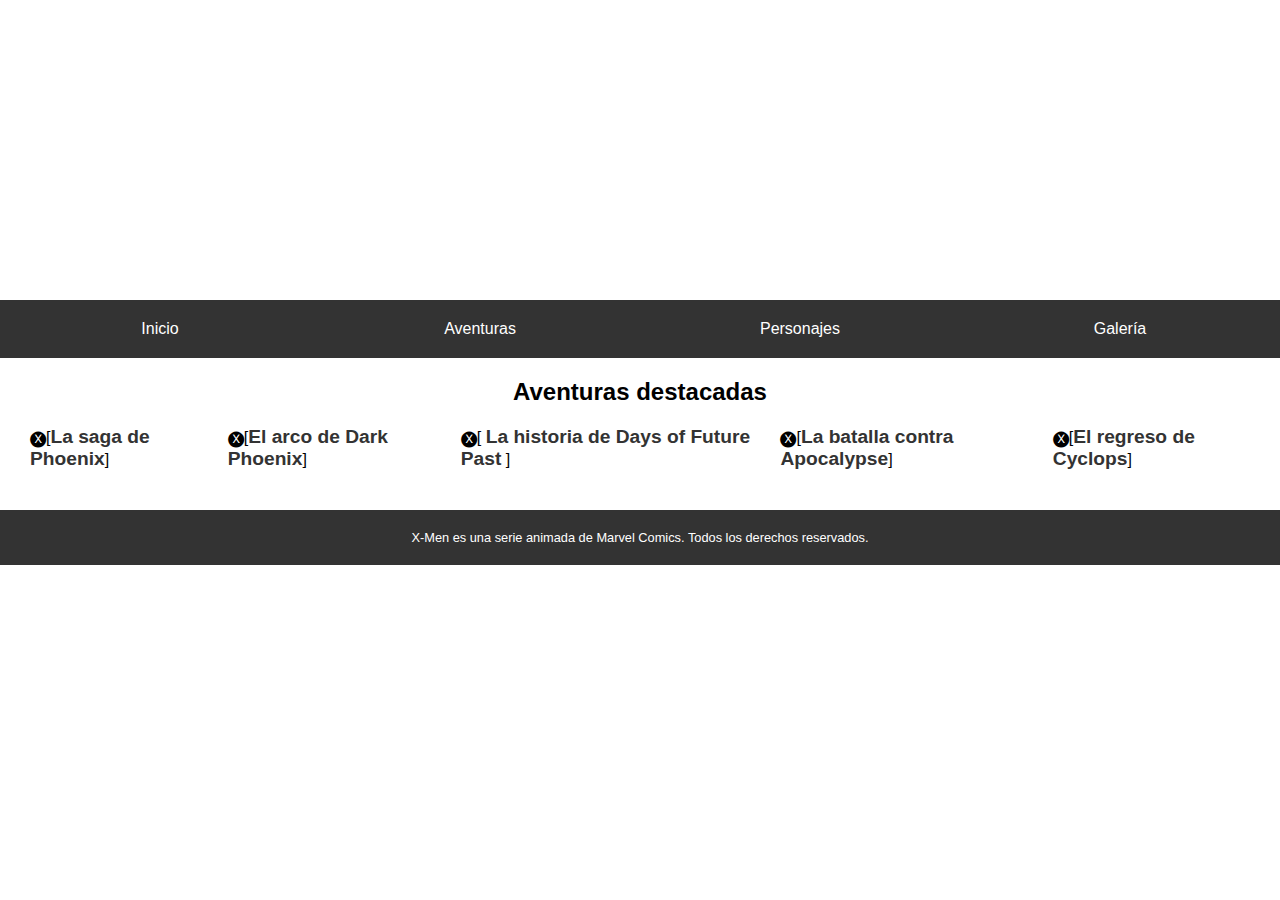
<file: DESARROLLO_WEB/CSS/2.Reto pseudo/index.html>
<!DOCTYPE html>
<html>
  <head>
    <title>Aventuras de los X-Men</title>
    <link rel="stylesheet" href="style.css" />
  </head>
  <body>
    <header>
      <h1>Aventuras de los X-Men</h1>
    </header>
    <nav>
      <ul>
        <li><a href="#">Inicio</a></li>
        <li><a href="#">Aventuras</a></li>
        <li><a href="#">Personajes</a></li>
        <li><a href="#">Galería</a></li>
      </ul>
    </nav>
    <main>
      <section>
        <h2>Aventuras destacadas</h2>
        <ul>
          <li><a class="href" href="#">La saga de Phoenix</a></li>
          <li><a class="href" href="#">El arco de Dark Phoenix</a></li>
          <li>
            <a class="href" href="#">La historia de Days of Future Past</a>
          </li>
          <li><a class="href" href="#">La batalla contra Apocalypse</a></li>
          <li><a class="href" href="#">El regreso de Cyclops</a></li>
        </ul>
      </section>
    </main>
    <footer>
      <p>
        X-Men es una serie animada de Marvel Comics. Todos los derechos
        reservados.
      </p>
    </footer>
  </body>
</html>
</file>
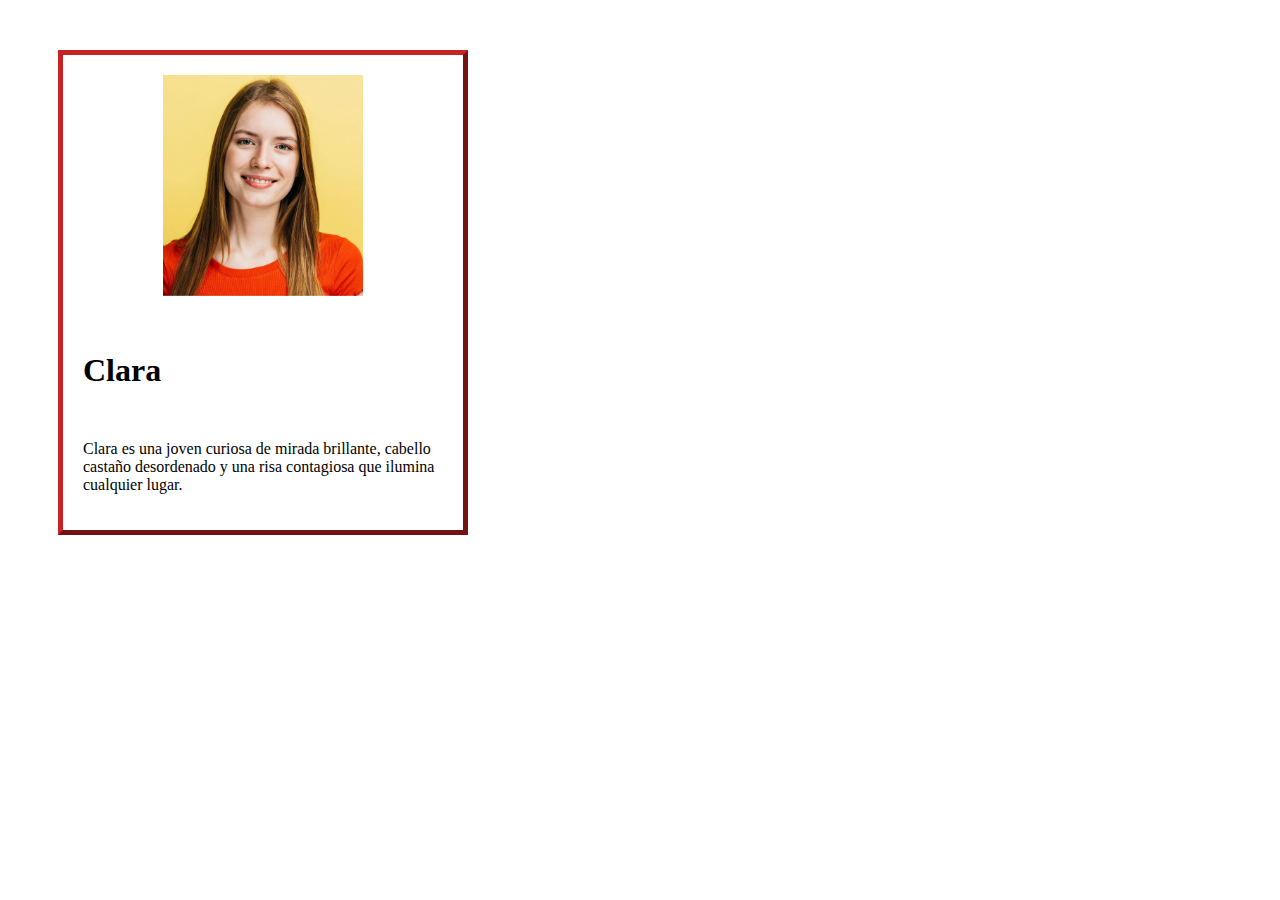
<file: DESARROLLO_WEB/CSS/3.Reto Box/index.html>
<!DOCTYPE html>
<html lang="en">
  <head>
    <meta charset="UTF-8" />
    <meta name="viewport" content="width=device-width, initial-scale=1.0" />
    <link rel="stylesheet" href="./styles.css" />
    <title>Document</title>
  </head>
  <body>
    <!--
    - Una imagen de perfil (puedes usar cualquier imagen de placeholder). Un nombre.Una breve descripción.
    -->
    <div class="div">
      <img id="image" width="200px" src="./foto_cv_lc_es_7.jpg" alt="Clara" />
      <h1 id="name">Clara</h1>
      <p id="description">
        Clara es una joven curiosa de mirada brillante, cabello castaño
        desordenado y una risa contagiosa que ilumina cualquier lugar.
      </p>
    </div>
  </body>
</html>
</file>
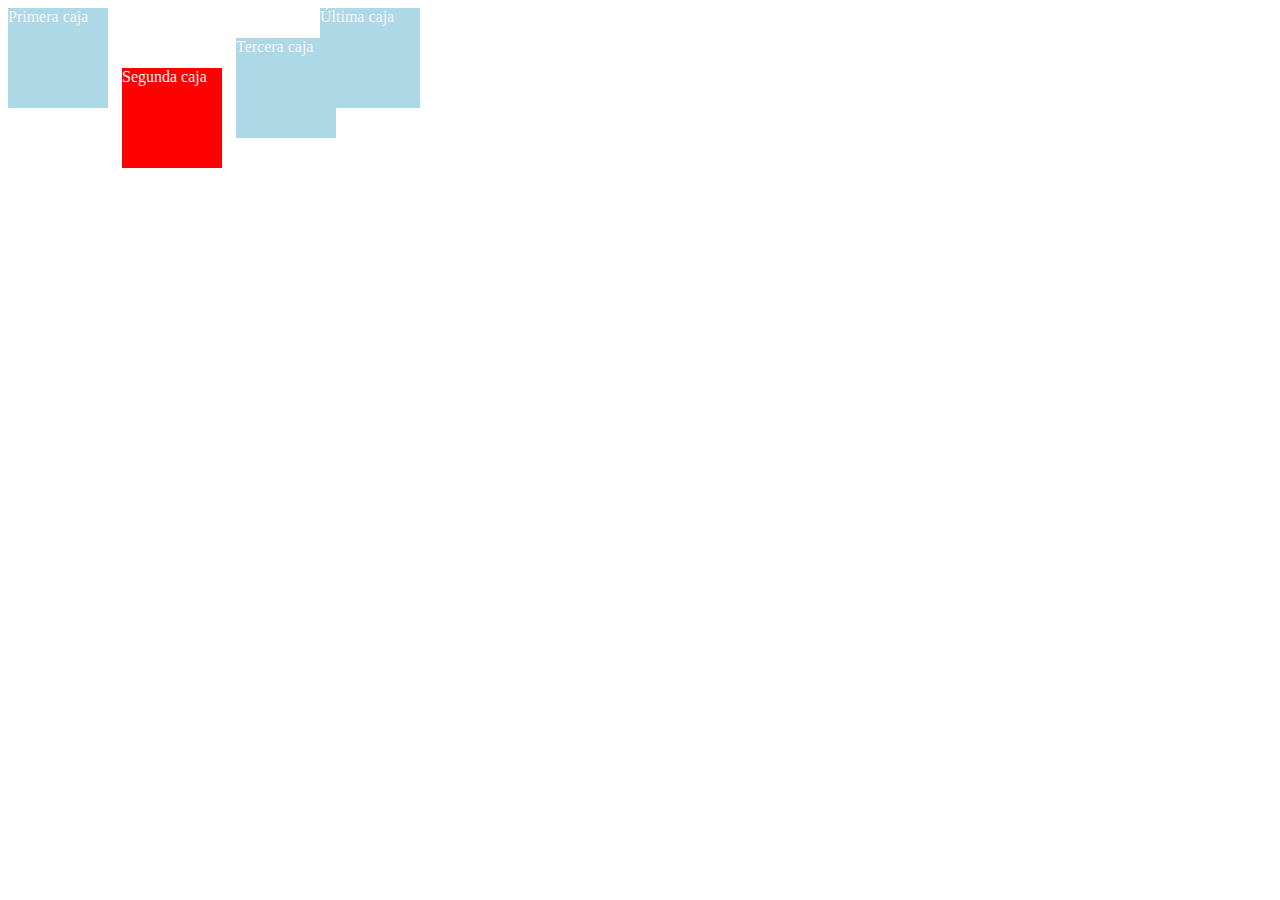
<file: DESARROLLO_WEB/CSS/4.PracticaPosition/index.html>
<!DOCTYPE html>
<html lang="en">
  <head>
    <meta charset="UTF-8" />
    <meta name="viewport" content="width=device-width, initial-scale=1.0" />
    <link rel="stylesheet" href="./styles.css" />
    <title>Document</title>
  </head>
  <body>
    <div class="box" id="one">Primera caja</div>
    <div class="box" id="two">Segunda caja</div>
    <div class="box" id="three">Tercera caja</div>
    <div class="box" id="four">Última caja</div>
  </body>
</html>
</file>
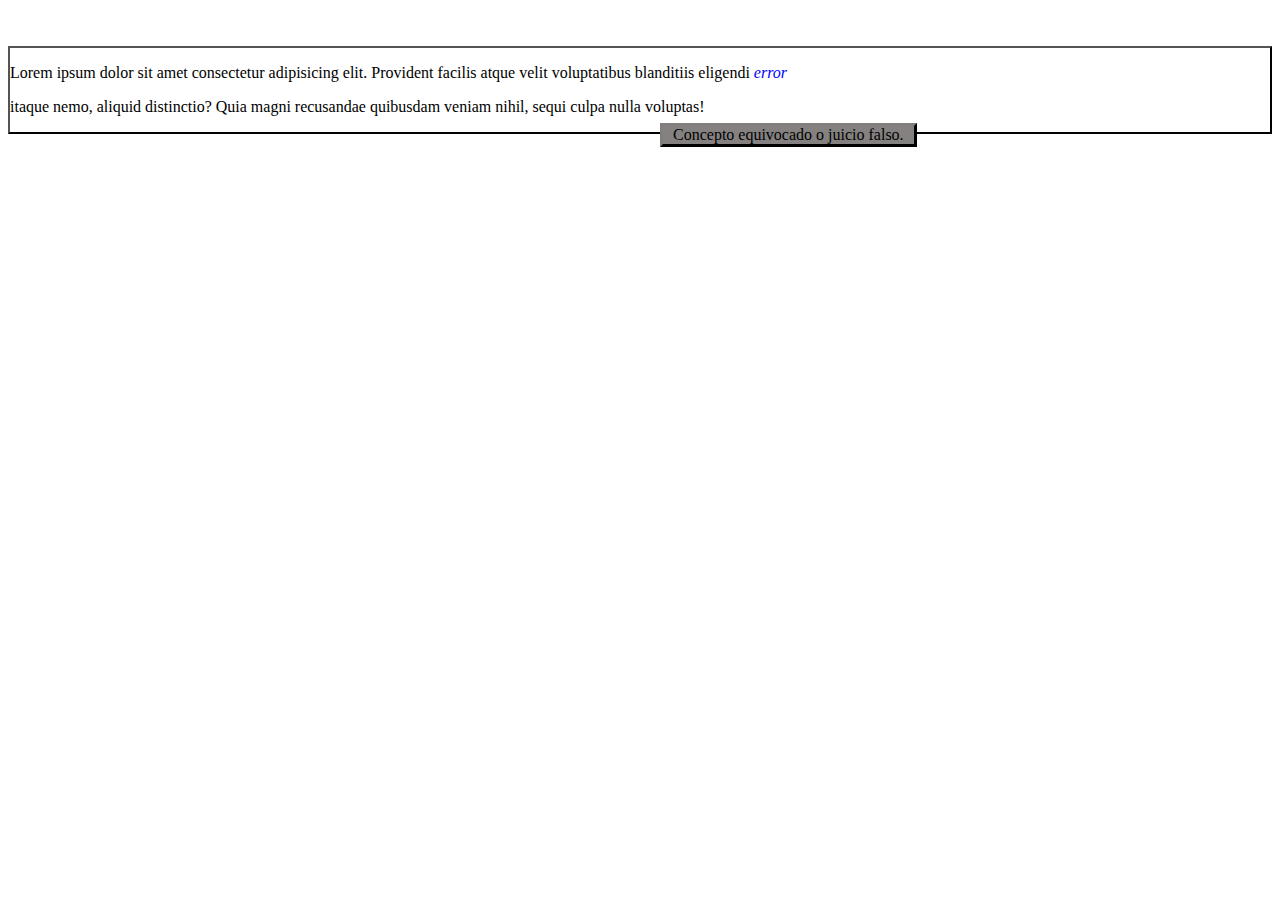
<file: DESARROLLO_WEB/CSS/5.RetoPosition/index.html>
<!DOCTYPE html>
<html lang="en">
  <head>
    <meta charset="UTF-8" />
    <meta name="viewport" content="width=device-width, initial-scale=1.0" />
    <link rel="stylesheet" href="./styles.css" />
    <title>Document</title>
  </head>
  <body>
    <div id="lorem">
      <p>
        Lorem ipsum dolor sit amet consectetur adipisicing elit. Provident
        facilis atque velit voluptatibus blanditiis eligendi
        <span>error</span
        ><span><p id="tooltip">Concepto equivocado o juicio falso.</p></span>
        itaque nemo, aliquid distinctio? Quia magni recusandae quibusdam veniam
        nihil, sequi culpa nulla voluptas!
      </p>
    </div>
  </body>
</html>
</file>
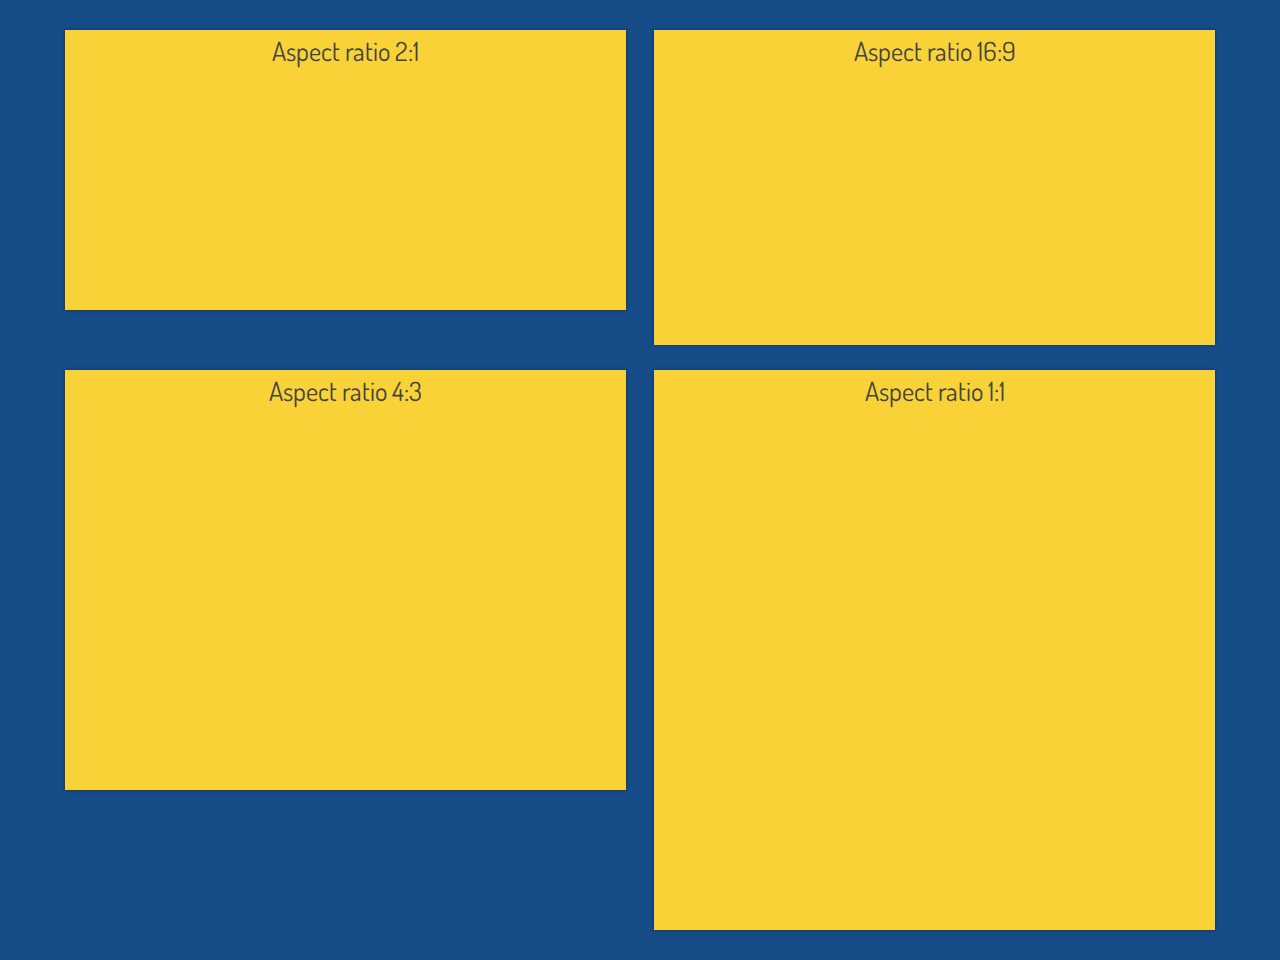
<file: DESARROLLO_WEB/CSS/6.ImagFondos/index.html>
<!DOCTYPE html>
<html lang="en">
  <head>
    <meta charset="UTF-8" />
    <meta name="viewport" content="width=device-width, initial-scale=1.0" />
    <link rel="stylesheet" href="./styles.css" />
    <title>Document</title>
  </head>
  <body>
    <section class="ejemplo">
      <div class="width ratio2-1">
        <div class="contenido">Aspect ratio 2:1</div>
      </div>
      <div class="width ratio16-9">
        <div class="contenido">Aspect ratio 16:9</div>
      </div>
      <div class="width ratio4-3">
        <div class="contenido">Aspect ratio 4:3</div>
      </div>
      <div class="width ratio1-1">
        <div class="contenido">Aspect ratio 1:1</div>
      </div>
    </section>
  </body>
</html>
</file>
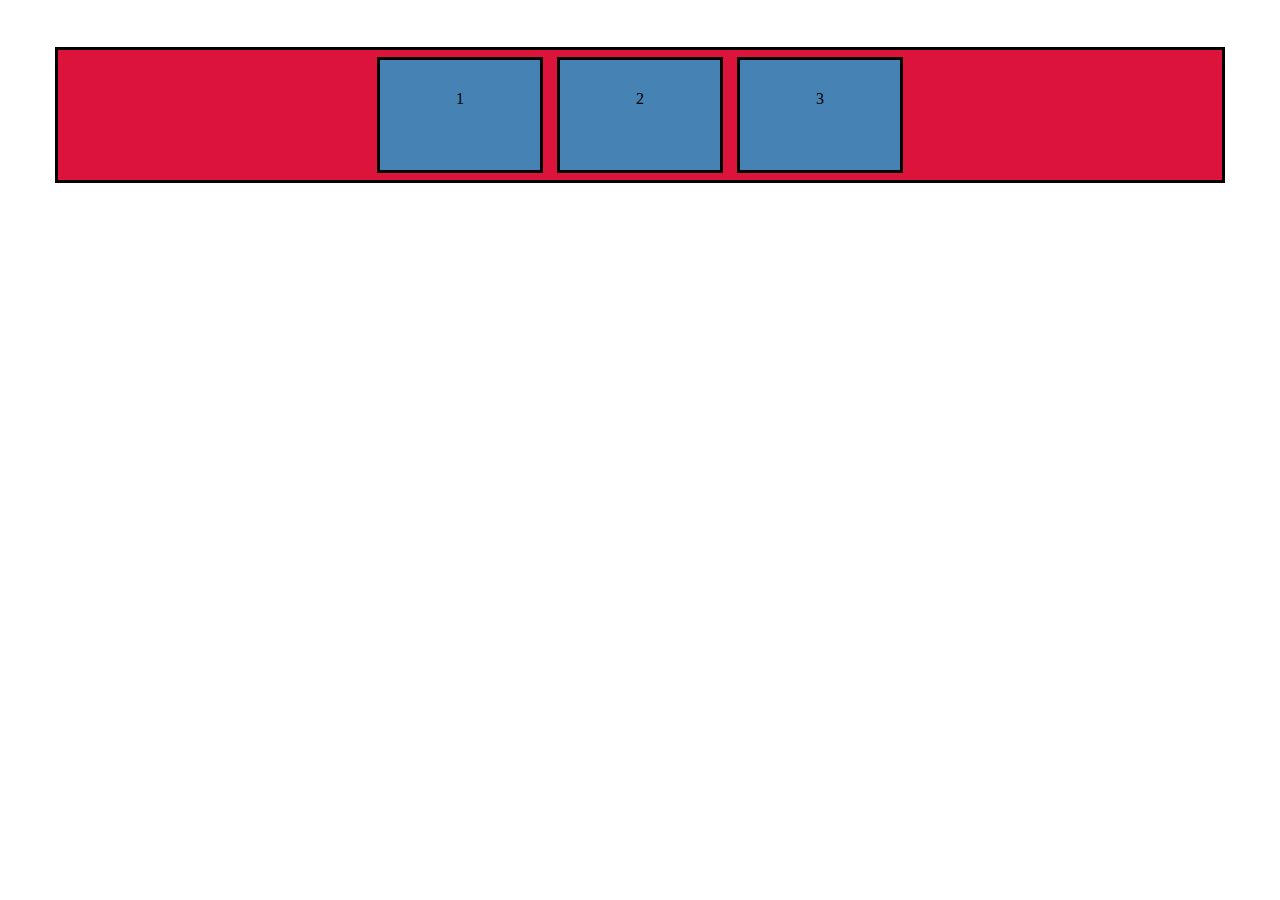
<file: DESARROLLO_WEB/CSS/7.PracticaDisplay/index.html>
<!DOCTYPE html>
<html lang="en">
  <head>
    <meta charset="UTF-8" />
    <meta name="viewport" content="width=device-width, initial-scale=1.0" />
    <link rel="stylesheet" href="./styles.css" />
    <title>Document</title>
  </head>
  <body>
    <div>
      <span>1</span>
      <span>2</span>
      <span>3</span>
    </div>
  </body>
</html>
</file>
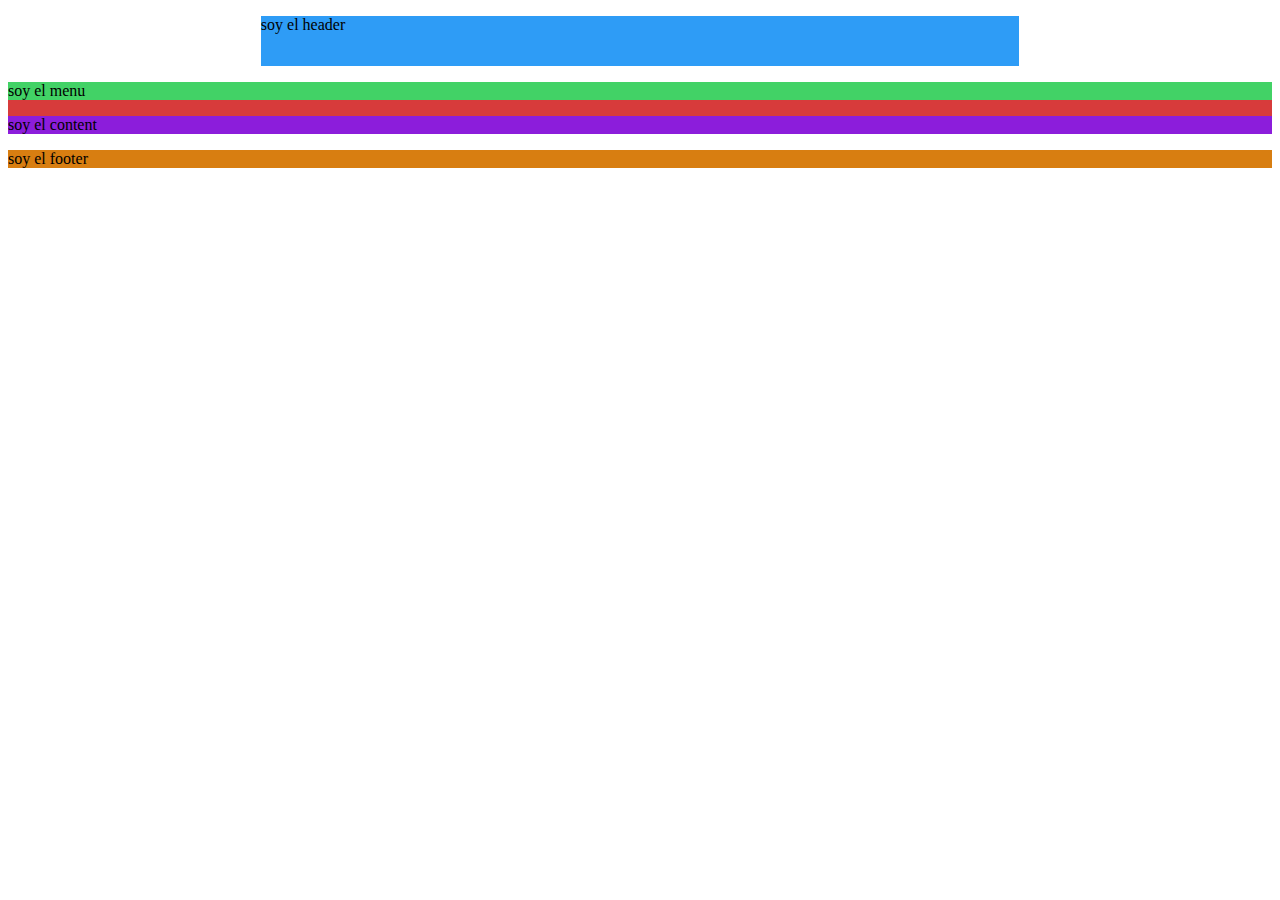
<file: DESARROLLO_WEB/CSS/8.PracticaResponsive/index.html>
<!DOCTYPE html>
<html lang="en">
  <head>
    <meta charset="UTF-8" />
    <meta name="viewport" content="width=device-width, initial-scale=1.0" />
    <link rel="stylesheet" href="./styles.css" />
    <title>Document</title>
  </head>
  <body>
    <div id="header"><p>soy el header</p></div>
    <div id="page">
      <div id="menu"><p>soy el menu</p></div>
      <div id="content"><p>soy el content</p></div>
    </div>
    <div id="footer">soy el footer</div>
  </body>
</html>
</file>
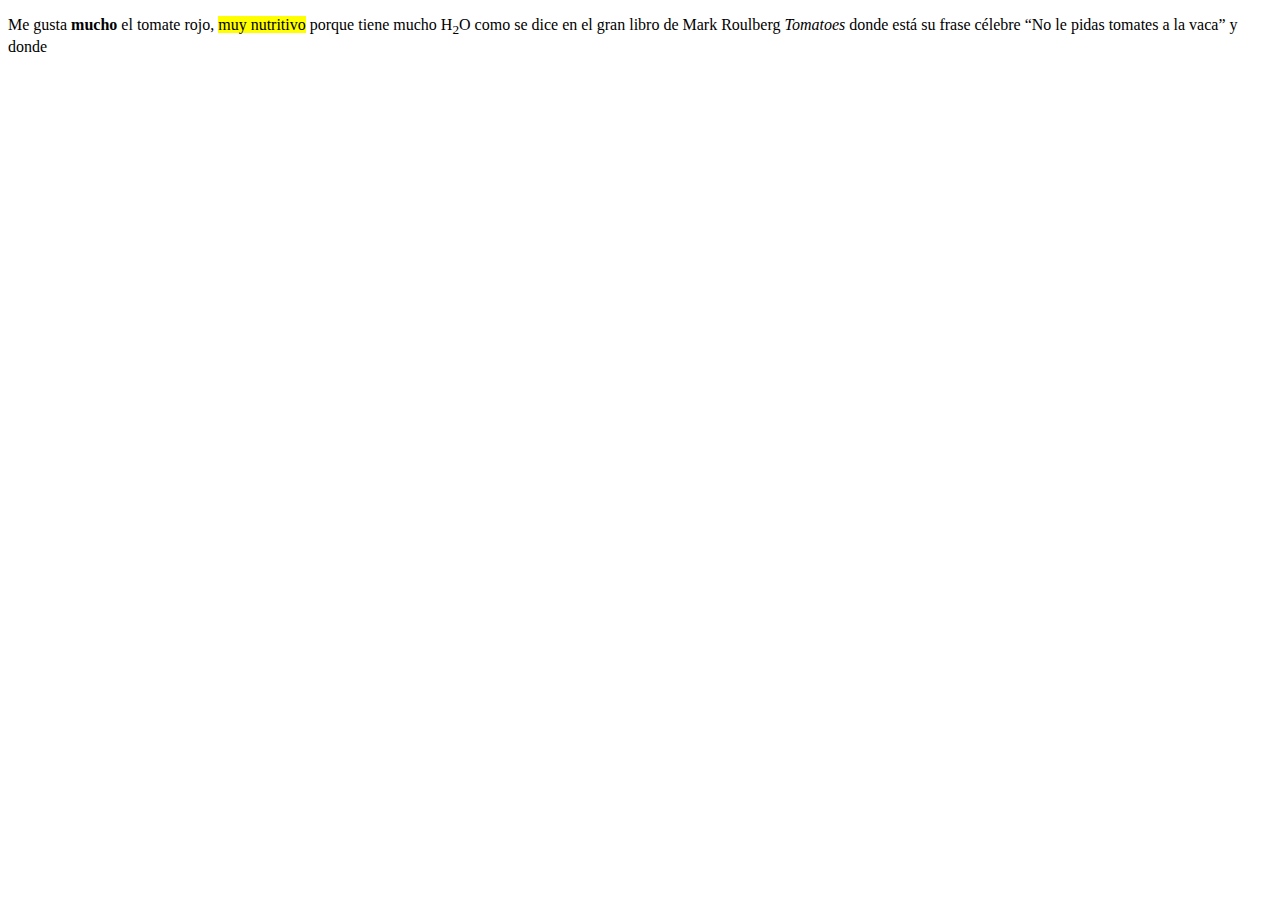
<file: DESARROLLO_WEB/HTML5/04.Etiquetas_De_Texto/index.html>
<!DOCTYPE html>
<html lang="en">
  <head>
    <meta charset="UTF-8" />
    <meta name="viewport" content="width=device-width initial-scale=1.0" />
    <title>Etiquetas</title>
  </head>
  <body>
    <p>
      Me gusta <strong>mucho</strong> el tomate rojo,
      <mark>muy nutritivo</mark> porque tiene mucho H<sub>2</sub>O como se dice
      en el gran libro de Mark Roulberg <cite>Tomatoes</cite> donde está su
      frase célebre <q>No le pidas tomates a la vaca</q> y donde
    </p>
  </body>
</html>
</file>
<file: DESARROLLO_WEB/CSS/2.Reto pseudo/style.css>
* {
  box-sizing: border-box;
  margin: 0;
  padding: 0;
}

body {
  font-family: Arial, sans-serif;
}

header {
  background-image: url(https://lumiere-a.akamaihd.net/v1/images/pp_xmen1992_herobanner_21369_2ead90c7.jpeg?region=0,0,2048,878);
  background-size: cover;
  height: 300px;
  display: flex;
  align-items: center;
  justify-content: center;
}

header h1 {
  color: white;
  text-align: center;
  font-size: 2em;
}

nav {
  background-color: #333;
}

nav ul {
  display: flex;
  list-style: none;
}

nav li {
  flex: 1;
  text-align: center;
}

nav a {
  display: block;
  padding: 20px 0;
  color: white;
  text-decoration: none;
}

nav :hover {
  color: #5b5656;
}

nav :focus {
  color: rgb(76, 125, 199);
}

main {
  padding: 20px;
}

section {
  margin-bottom: 20px;
}

section h2 {
  text-align: center;
  margin-bottom: 20px;
}

section ul {
  display: flex;
  justify-content: space-around;
}

section li {
  margin: 0 10px;
  list-style-type: none;
}

section a {
  color: #333;
  text-decoration: none;
  font-weight: bold;
  font-size: 1.2em;
}

section li::before {
  content: '🅧[';
}

section li::after {
  content: ']';
}

.href:hover {
  color: #c12323;
}

.href:focus {
  color: rgb(76, 125, 199);
}

footer {
  background-color: #333;
  color: white;
  padding: 20px;
  text-align: center;
}

footer p {
  margin: 0;
  font-size: 0.8em;
}
</file>
<file: DESARROLLO_WEB/CSS/3.Reto Box/styles.css>
.div {
  margin: 50px;
  border: 5px rgb(198, 36, 36) outset;
  width: 400px;
}

#image {
  padding: 20px;
  margin: 0px 80px;
}

#name {
  padding: 10px 20px;
}

#description {
  padding: 20px;
}
</file>
<file: DESARROLLO_WEB/CSS/4.PracticaPosition/styles.css>
* {
  box-sizing: border-box;
}

.box {
  display: inline-block;
  width: 100px;
  height: 100px;
  background: lightblue;
  color: whitesmoke;
}

#two {
  position: relative;
  top: 60px;
  left: 10px;
  background: red;
}

#three {
  position: relative;
  top: 30px;
  left: 20px;
}
</file>
<file: DESARROLLO_WEB/CSS/5.RetoPosition/styles.css>
#lorem {
  border: 2px outset black;
  position: relative;
  top: 38px;
}

#tooltip {
  position: absolute;
  padding: 0px 10px;
  border-color: rgb(47, 45, 45);
  border-style: outset;
  background-color: rgb(133, 129, 129);
  margin-left: 650px;
  margin-top: 25px;
}
#tooltip > p {
  color: white;
}

span {
  font-style: italic;
  color: blue;
}
</file>
<file: DESARROLLO_WEB/CSS/6.ImagFondos/styles.css>
@import url(https://fonts.googleapis.com/css?family=Dosis:300);
* {
  margin: 0;
  padding: 0;
  border: 0 none;
  position: relative;
}
html,
body {
  background: #164c88;
  font-family: Dosis;
  font-size: 1.1rem;
  line-height: 1.6;
  color: #f6fafd;
}
body {
  padding: 1rem;
}
.ejemplo {
  text-align: center;
}
.width {
  width: 45%;
  background: #f9d237;
  position: relative;
  display: inline-block;
  margin: 1%;
  vertical-align: top;
  box-shadow: 0 0 4px rgba(0, 0, 0, 0.3);
}
.width:before {
  content: '';
  display: block;
}
.ratio1-1:before {
  padding-top: 100%;
}
.ratio2-1:before {
  padding-top: 50%;
}
.ratio4-3:before {
  padding-top: 75%;
}
.ratio16-9:before {
  padding-top: 56.25%;
}
.contenido {
  position: absolute;
  top: 0;
  left: 0;
  bottom: 0;
  right: 0;
  font-size: 1.5rem;
  color: #444;
}
a {
  color: #f9d237;
}
</file>
<file: DESARROLLO_WEB/CSS/7.PracticaDisplay/styles.css>
div {
  margin: 50px;
  padding: 0;
  display: inline-flex;
  background-color: crimson;
  outline: 3px solid rgb(0, 0, 0);
  display: flex;
  justify-content: center; /* Centrar horizontalmente */
  align-items: center; /* Centrar verticalmente */
}
span {
  background-color: steelblue;
  width: 100px;
  height: 50px;
  padding: 30px;
  list-style-type: none;
  text-align: center;
  margin: 10px 10px;
  outline: 3px solid rgb(0, 0, 0);
}
</file>
<file: DESARROLLO_WEB/CSS/8.PracticaResponsive/styles.css>
#header {
  background-color: rgb(46, 156, 246);
  max-width: 80%;
  margin: auto 20%;
  height: 50px;
}

#page {
  background-color: rgb(215, 59, 59);
}

#menu {
  background-color: rgb(66, 210, 102);
}

#content {
  background-color: rgb(140, 29, 219);
}

#footer {
  background-color: rgb(216, 126, 17);
}
</file>
